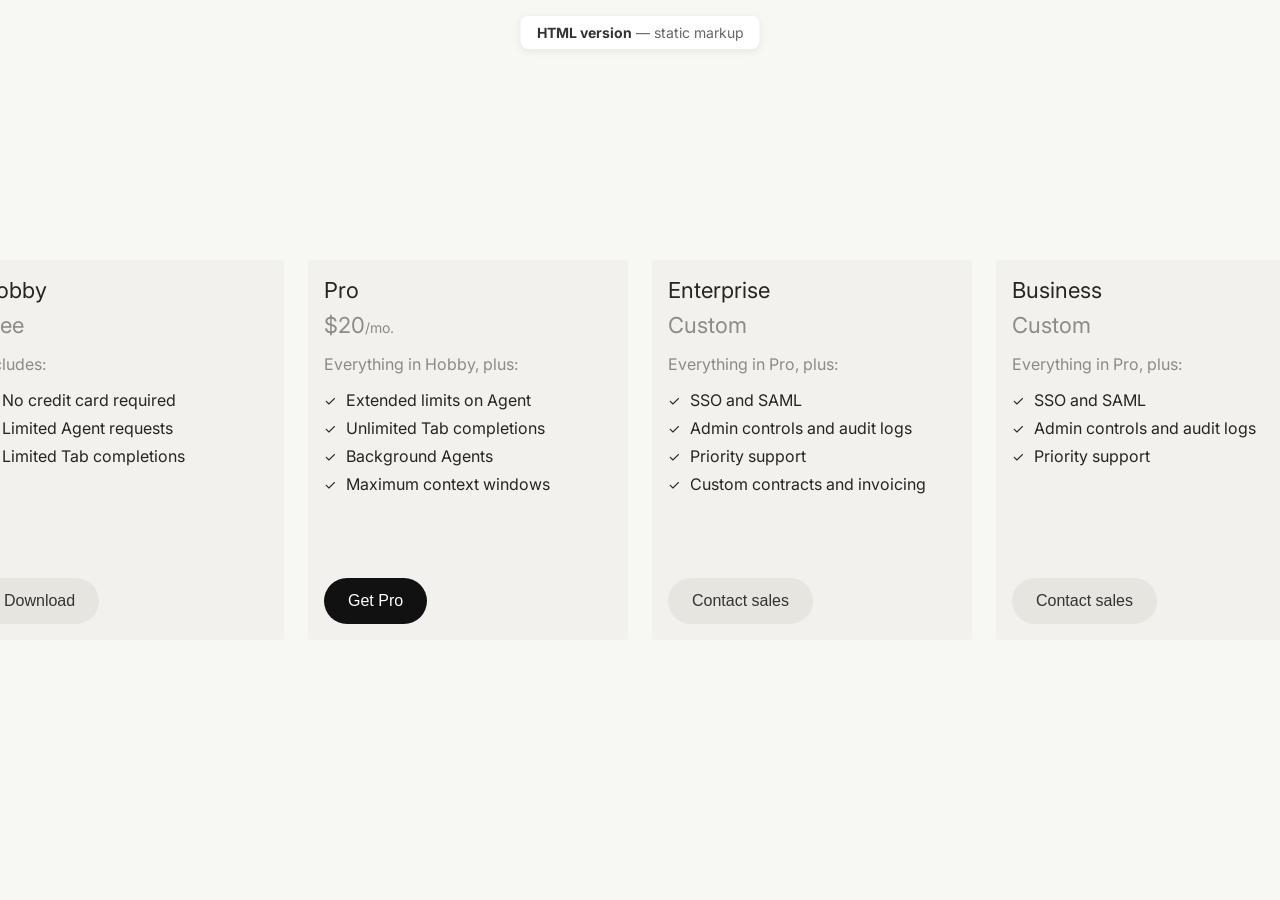
<file: index.html>
<!DOCTYPE html>
<html lang="en">
<head>
    <!-- Page setup -->
    <meta charset="UTF-8">
    <meta name="viewport" content="width=device-width, initial-scale=1.0">
    <title>Pricing Plans — HTML version</title>

    <!-- Fonts: Inter (weights 400–700) from Google Fonts -->
    <link rel="preconnect" href="https://fonts.googleapis.com">
    <link rel="preconnect" href="https://fonts.gstatic.com" crossorigin>
    <link href="https://fonts.googleapis.com/css2?family=Inter:wght@400;500;600;700&display=swap" rel="stylesheet">

    <!-- Styles: local stylesheet for layout, cards, and buttons -->
    <link rel="stylesheet" href="styles.css">
</head>
<body>

    <!-- Dev label — fixed badge showing which version of the page this is -->
    <p class="page-label"><strong>HTML version</strong> — static markup</p>

    <!-- Pricing cards row — holds all plan cards side by side -->
    <div class="cards-container">

        <!-- ── Hobby plan ── -->
        <div class="card">
            <div class="card-top">
                <h3 class="card-title">Hobby</h3>
                <p class="card-price">
                    <span class="card-price-amount">Free</span>
                </p>
                <div class="card-content">
                    <p class="includes-text">Includes:</p>
                    <ul class="features-list">
                        <li>
                            <span class="checkmark">✓</span>
                            No credit card required
                        </li>
                        <li>
                            <span class="checkmark">✓</span>
                            Limited Agent requests
                        </li>
                        <li>
                            <span class="checkmark">✓</span>
                            Limited Tab completions
                        </li>
                    </ul>
                </div>
            </div>
            <button class="download-button secondary">Download</button>
        </div>

        <!-- ── Pro plan ── -->
        <div class="card">
            <div class="card-top">
                <h3 class="card-title">Pro</h3>
                <p class="card-price">
                    <span class="card-price-amount">$20</span>
                    <span class="card-price-period">/mo.</span>
                </p>
                <div class="card-content">
                    <p class="includes-text">Everything in Hobby, plus:</p>
                    <ul class="features-list">
                        <li>
                            <span class="checkmark">✓</span>
                            Extended limits on Agent
                        </li>
                        <li>
                            <span class="checkmark">✓</span>
                            Unlimited Tab completions
                        </li>
                        <li>
                            <span class="checkmark">✓</span>
                            Background Agents
                        </li>
                        <li>
                            <span class="checkmark">✓</span>
                            Maximum context windows
                        </li>
                    </ul>
                </div>
            </div>
            <button class="download-button primary">Get Pro</button>
        </div>

        <!-- ── Enterprise plan ──
             Copy this entire .card block to add another plan.
             Update title, price, includes text, features, and button label. -->
        <div class="card">
            <div class="card-top">
                <h3 class="card-title">Enterprise</h3>
                <p class="card-price">
                    <span class="card-price-amount">Custom</span>
                </p>
                <div class="card-content">
                    <p class="includes-text">Everything in Pro, plus:</p>
                    <ul class="features-list">
                        <li>
                            <span class="checkmark">✓</span>
                            SSO and SAML
                        </li>
                        <li>
                            <span class="checkmark">✓</span>
                            Admin controls and audit logs
                        </li>
                        <li>
                            <span class="checkmark">✓</span>
                            Priority support
                        </li>
                        <li>
                            <span class="checkmark">✓</span>
                            Custom contracts and invoicing
                        </li>
                    </ul>
                </div>
            </div>
            <button class="download-button secondary">Contact sales</button>
        </div>

        <!-- ── Business plan ── -->
        <div class="card">
            <div class="card-top">
                <h3 class="card-title">Business</h3>
                <p class="card-price">
                    <span class="card-price-amount">Custom</span>
                </p>
                <div class="card-content">
                    <p class="includes-text">Everything in Pro, plus:</p>
                    <ul class="features-list">
                        <li>
                            <span class="checkmark">✓</span>
                            SSO and SAML
                        </li>
                        <li>
                            <span class="checkmark">✓</span>
                            Admin controls and audit logs
                        </li>
                        <li>
                            <span class="checkmark">✓</span>
                            Priority support
                        </li>
                    </ul>
                </div>
            </div>
            <button class="download-button secondary">Contact sales</button>
        </div>

    </div>
</body>
</html>
</file>
<file: styles.css>
/* ==========================================================================
   Reset
   ========================================================================== */

* {
    margin: 0;
    padding: 0;
    box-sizing: border-box;
}


/* ==========================================================================
   Page layout
   Centered canvas on warm off-white background (#f7f7f4)
   ========================================================================== */

body {
    font-family: 'Inter', -apple-system, BlinkMacSystemFont, 'Segoe UI', Roboto, sans-serif;
    background-color: #f7f7f4;
    display: flex;
    justify-content: center;
    align-items: center;
    min-height: 100vh;
    padding: 20px;
}


/* ==========================================================================
   Cards container
   Horizontal row of pricing cards, 24px gap between them
   ========================================================================== */

.cards-container {
    display: flex;
    flex-direction: row;
    gap: 24px;
    flex-wrap: nowrap;
    justify-content: center;
    align-items: flex-start;
}


/* ==========================================================================
   Card shell
   Fixed width 320px, min-height 380px, warm gray fill (#f2f1ed)
   ========================================================================== */

.card {
    display: flex;
    flex-direction: column;
    min-height: 380px;
    background-color: #f2f1ed;
    border-radius: 4px;
    padding: 16px;
    width: 320px;
    flex-shrink: 0;
}

.card-top {
    display: flex;
    flex-direction: column;
}


/* ==========================================================================
   Card typography — plan name & price
   Primary text color: #26251e | Muted: rgba(38, 37, 30, 0.5)
   ========================================================================== */

.card-title {
    font-size: 22px;
    line-height: 28px;
    font-weight: 400;
    color: #26251e;
    margin-bottom: 8px;
}

.card-price {
    font-size: 20px;
    color: rgba(38, 37, 30, 0.5);
    display: inline-flex;
    align-items: baseline;
}

.card-price-amount {
    font-size: 22px;
    font-weight: 400;
    color: rgba(38, 37, 30, 0.5);
}

.card-price-period {
    font-size: 14px;
    color: rgba(38, 37, 30, 0.5);
}


/* ==========================================================================
   Feature list
   "Includes" label + checkmark bullet items
   ========================================================================== */

.card-content {
    margin-bottom: 32px;
}

.includes-text {
    font-size: 16px;
    color: rgba(38, 37, 30, 0.5);
    margin: 16px 0px;
}

.features-list {
    list-style: none;
    padding: 0;
}

.features-list li {
    display: flex;
    align-items: center;
    margin-bottom: 8px;
    font-size: 16px;
    color: #26251e;
}

.checkmark {
    color: #26251e;
    font-size: 14px;
    margin-right: 10px;
    font-weight: 400;
}


/* ==========================================================================
   CTA buttons
   Pill shape (999px radius). Pinned to bottom of card via margin-top: auto
   — .secondary: light gray (#e6e5e0)
   — .primary:   dark fill (#111) with white text
   ========================================================================== */

.download-button {
    margin-top: auto;
    width: fit-content;
    background-color: #e6e5e0;
    border: none;
    border-radius: 999px;
    padding: 14px 24px;
    font-size: 16px;
    font-weight: 500;
    color: #333;
    cursor: pointer;
    transition: background-color 0.2s ease;
}

.download-button:hover {
    background-color: #D8D6CE;
}

.download-button:active {
    background-color: #D8D6CE;
}

.download-button.primary {
    background-color: #111;
    color: #fff;
}

.download-button.primary:hover {
    background-color: #333;
}

.download-button.primary:active {
    background-color: #333;
}

.download-button.primary.tertiary {
    background-color: transparent;
    border: 1px solid #c2c1ba;
    color: #333;
}

/* ==========================================================================
   Dev label badge
   Fixed to top center — not part of the pricing UI
   ========================================================================== */

.page-label {
    position: fixed;
    top: 16px;
    left: 50%;
    transform: translateX(-50%);
    font-size: 14px;
    color: #666;
    background: #fff;
    padding: 8px 16px;
    border-radius: 8px;
    box-shadow: 0 2px 8px rgba(0,0,0,0.08);
}

.page-label strong {
    color: #333;
}
</file>
